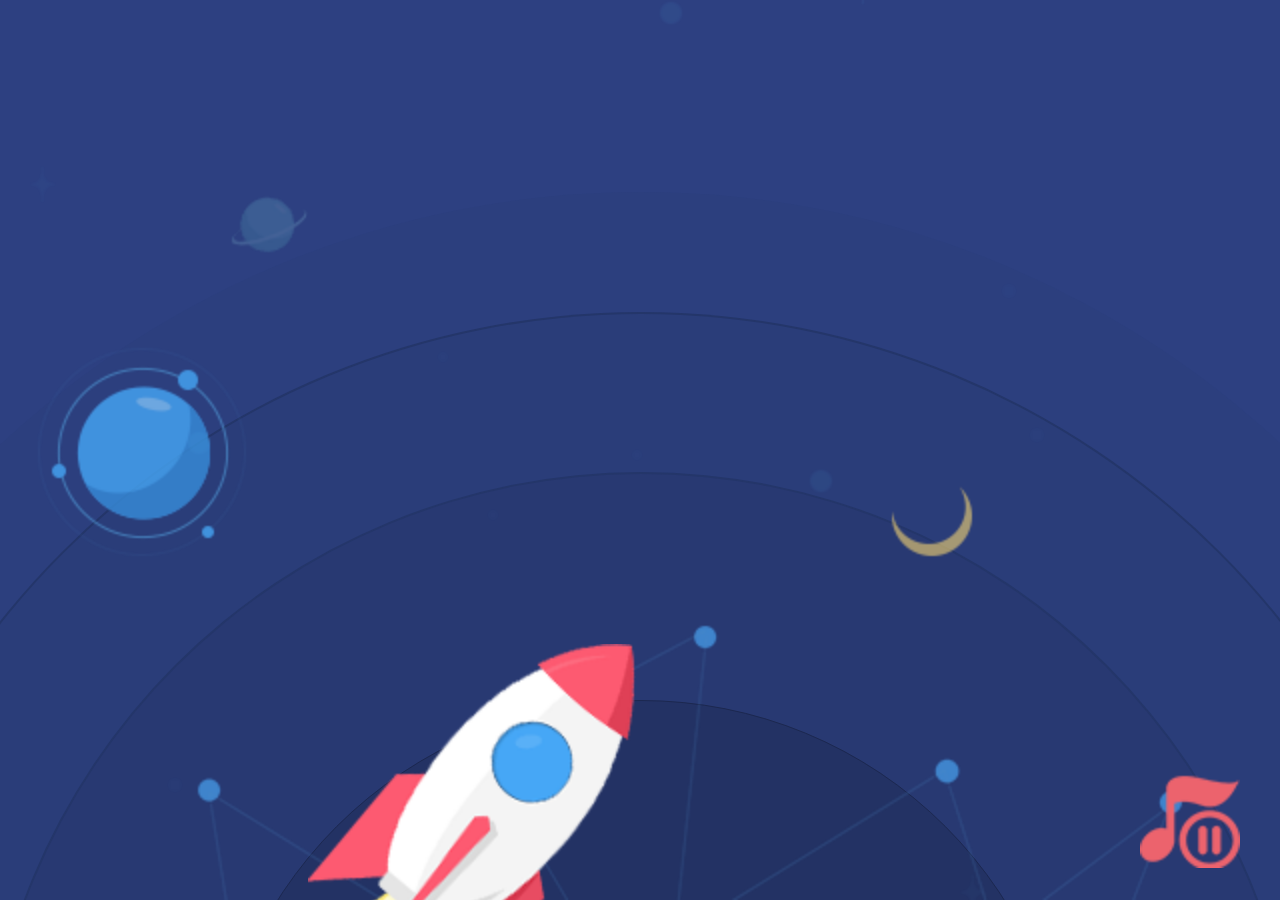
<file: index.html>
<!DOCTYPE html>
<html>
	<head>
		<meta charset="utf-8" />
		<title>手机打怪物</title>
		<link href="css/reset.css" rel="stylesheet" type="text/css" />
		<link href="css/animation.css" rel="stylesheet" type="text/css" />
		<link href="css/conment.css" rel="stylesheet" type="text/css" />
		<link href="css/page3_animation.css" rel="stylesheet" type="text/css"/>
		<link href="css/page1.css" rel="stylesheet" type="text/css" />
		<link href="css/page2.css" rel="stylesheet" type="text/css" />
		<link href="css/page3.css" rel="stylesheet" type="text/css" />
		<link href="css/page4.css" rel="stylesheet" type="text/css" />
		<script>
//		设置端口适配
		var scale = 1/window.devicePixelRatio;
        document.write('<meta name="viewport" content="width=device-width,initial-scale='+scale+',minimum-scale='+scale+',maximum-scale='+scale+',user-scalable=no" />');
        (function(){
            var html = document.getElementsByTagName("html")[0];
            html.style.fontSize = html.clientWidth/16+"px";
        })();
        </script>
	</head>
	<body>
	<script>
//	初始化页面高度
		document.body.style.height = document.documentElement.clientHeight + "px";
	</script>
	<!--第一版画面-->
		<section class="page1 page" id="page1">
			<!--中间圆圈-->
			<div class="page1_cercle">
				
			</div>
			<!--大星星，小星星背景图片-->
			<div class="srars"></div>
			<!--火箭div-->
			<div id="rocket"></div>
			<div id="thankyou"></div>
			
			
			
		</section>
		
	<!--第二版画面-->
		<section class="page2 page" id="page2">

			<div id="bg2_balls"></div>
			<div id="tower"></div>
			<div id="rocket_2"></div>
			<div id="miss_world"></div>
			<div id="thankyou_world" ></div>
			<div id="gunman"></div>
			<div class="bg2_cercle"></div>
			<div id="snow"></div>
			
		</section>
		
		<!--第三屏幕画面-->
		<section class="page3 page" id="page3">
			<div class="bg3_cercle">
				
			</div>
			<div id="na_xie_nian" ></div>
			<div id="mo_shang_hua_kai" ></div>
			<div id="snow_3"></div>
			<div id="girl1" ></div>
			<div id="oldman" ></div>
			<div id="man1" ></div>
			<div id="girl2" ></div>
			<div id="man2" ></div>
			<div id="rocket_3" ></div>
			<div id="rotket_bottom" ></div>
			<div id="bottom_dots"></div>
		</section>
		<!--第四屏画面-->
		<section class="page4 page" id="page4">
			<div class="bg3_cercle bg4_cercle">
				
			</div>
			<div class="rocket_4">
				<div id="intry">进入游戏</div>
			</div>
			<div class="discription">
				点击进入游戏<br />
				enjoy我的作品O(∩_∩)O~
			</div>
		</section>
		<!--进度条-->
		<div class="jindu_box">
				<div id="worl_inner_jindu">加载中...</div>
				<div id="inner_jindu"></div>
			</div>
		<!--底部向上滑提示按键-->
		<div class="arrive"></div>
		<!--音乐播放图标-->
		<div id="music" class="play">
			<audio id="musicbox" src="music/S5.mp3" autoplay="true"></audio>
		</div>
		
		<script src="js/tool.js"></script>
		<script src="js/wiperFunctions.js"></script>
		<script src="js/index.js"></script>
	</body>
</html>
</file>
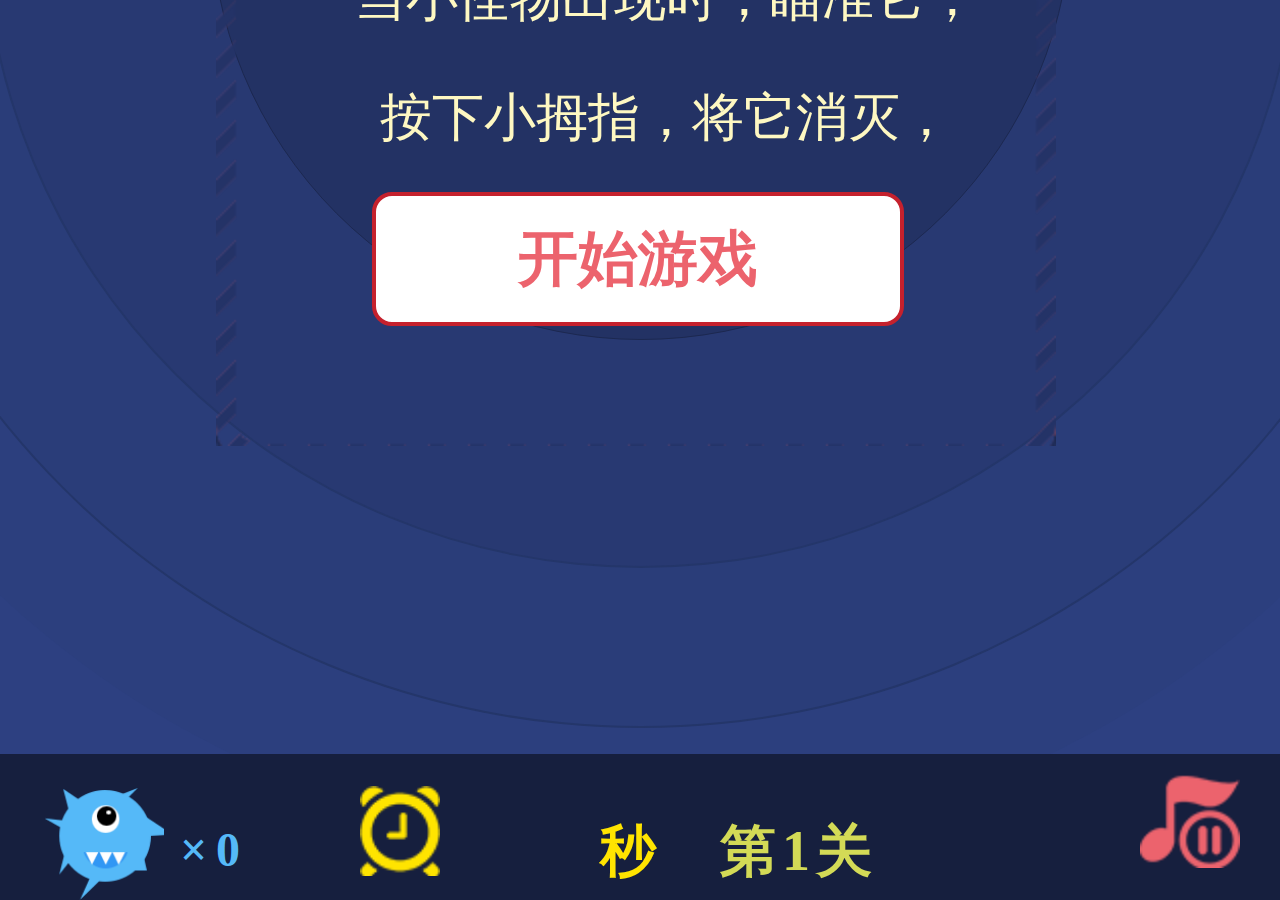
<file: game/index.html>
<!DOCTYPE html>
<html>
	<head>
		<meta charset="UTF-8">
		<title>game</title>
		<link rel="stylesheet" href="css/game.css" type="text/css" />
		<link rel="stylesheet" href="css/reset.css" type="text/css" />
		<script>
//		设置端口适配
		var scale = 1/window.devicePixelRatio;
        document.write('<meta name="viewport" content="width=device-width,initial-scale='+scale+',minimum-scale='+scale+',maximum-scale='+scale+',user-scalable=no" />');
        (function(){
            var html = document.getElementsByTagName("html")[0];
            html.style.fontSize = html.clientWidth/16+"px";
        })();
        </script>
	</head>
	<body>
		<!--游戏开始时候的弹出框-->
		<section id="pop">
			<div class="play_way">
				当小怪物出现时，瞄准它，按下小拇指，将它消灭，
			</div>
			<div id="begin_game_buttom">
				开始游戏
			</div>
		</section>
		
		<section id="pop2">
			<div class="play_way2">
				时间到！<span id="ping_jia">不错嘛！</span>少年~<br/> 
				你闯入了第 <span id="ending_guan_shu">10</span> 关<br />
				总共消灭了  <span id="ending_num_monsters">60</span> 只小怪物
			</div>
			<div class="begin_game_buttom bac_to_begin" id="bac_to_begin">
				回到开始页面
			</div>
			<div class="begin_game_buttom another" id="another">
				再来一局
			</div>
		</section>
		
		<section class="page page3" id="page_game">
			<canvas id="can"></canvas>
			<div class="bg3_cercle"></div>
		</section>
		
		<!--进度条-->
		<div class="jindu_box" id="jindu_box">
				<div id="worl_inner_jindu">加载中...</div>
				<div id="inner_jindu" style="width: 50%;"></div>
		</div>
		
		<footer class="foot">
			<span class="monster_ico"></span>
			<span class="num_monster">×</span>
			<span class="num_monster_2">0</span>
			<span class="rest_time_ico"></span>
			<span class="num_rest_time"></span>
			<span class="num_rest_times">秒</span>
			<span class="num_customs">第1关</span>
			<div id="music" class="play">
				<audio id="musicbox" loop="loop" src="music/S5.mp3" autoplay="true"></audio>
			</div>
		</footer>
		<script src="js_game/jc.js"></script>
		<script src="js_game/tool.js"></script>
		<script src="js_game/game.js"></script>
	</body>
</html>
</file>
<file: css/animation.css>
/*火箭入场*/
@keyframes rocketIn {
  from {
  	
    transform: translateX(-20rem) translateY(20rem);
  }
  to {
    transform: translateX(0rem) translateY(0rem);
    opacity: 1;
  }
}
@-webkit-keyframes rocketIn {
  from {
    -webkit-transform: translateX(-20rem) translateY(20rem);
  }
  to {
    -webkit-transform: translateX(0rem) translateY(0rem);
    opacity: 1;
  }
}
/*火箭出场*/
@keyframes rocketOut {
  from {
    transform: translateX(0rem) translateY(0rem);
    opacity: 1;
  }
  to {
    transform: translateX(10rem) translateY(-10rem);
    opacity: 0;
  }
}
@-webkit-keyframes rocketOut {
  from {
    -webkit-transform: translateX(0rem) translateY(0rem);
    opacity: 1;
  }
  to {
    -webkit-transform: translateX(10rem) translateY(-10rem);
    opacity: 0;
  }
}
/*感恩入场*/
@keyframes thankyouIn {
  from {
    transform: translateY(7.5rem);
    opacity: 0;
  }
  to {
    transform: translateY(0rem);
    opacity: 1;
  }
}
@-webkit-keyframes thankyouIn {
  from {
    -webkit-transform: translateY(7.5rem);
    opacity: 0;
  }
  to {
    -webkit-transform: translateY(0rem);
    opacity: 1;
  }
}
/*感恩出场*/
@keyframes thankyouOut {
  from {
    transform: translateY(0);
    opacity: 1;
  }
  to {
    transform: translateY(7.5rem);
    opacity: 0;
  }
}
@-webkit-keyframes thankyouOut {
  from {
    -webkit-transform: translateY(0);
    opacity: 1;
  }
  to {
    -webkit-transform: translateY(7.5rem);
    opacity: 0;
  }
}
/*底部箭头入场*/
@keyframes arrive {
  0% {
    opacity: 0;
    transform: translateY(2.5rem);
  }
  100% {
    opacity: 1;
    transform: translateY(0rem);
  }
}
@-webkit-keyframes arrive {
  0% {
    -webkit-transform: translateY(2.5rem);
    opacity: 0;
  }
  100% {
    -webkit-transform: translateY(0rem);
    opacity: 1;
  }
}
@keyframes arrive {
  0% {
    opacity: 0;
    transform: translateY(2.5rem);
  }
  100% {
    opacity: 1;
    transform: translateY(0rem);
  }
}
@-webkit-keyframes arrive {
  0% {
    -webkit-transform: translateY(2.5rem);
    opacity: 0;
  }
  100% {
    -webkit-transform: translateY(0rem);
    opacity: 1;
  }
}
/*音乐图标关键帧*/
@keyframes music {
  0% {
    transform: rotate(0deg);
  }
  100% {
    transform: rotate(360deg);
  }
}
@-webkit-keyframes music {
  0% {
    -webkit-transform: rotate(0deg);
  }
  100% {
    -webkit-transform: rotate(360deg);
  }
}
@keyframes page1In {
  0% {
    opacity: 0;
  }
  100% {
    opacity: 1;
  }
}
@-webkit-keyframes page1In {
  0% {
    opacity: 0;
  }
  100% {
    opacity: 1;
  }
}
@keyframes page1Out {
  0% {
    opacity: 1;
  }
  100% {
    opacity: 0;
  }
}
@-webkit-keyframes page1Out {
  0% {
    opacity: 1;
  }
  100% {
    opacity: 0;
  }
}
@-webkit-keyframes gunmanIn {
  0% {
    opacity: 0 ;
    -webkit-transform: scale(0);
  }
  100% {
    opacity: 1 ;
    -webkit-transform: scale(1);
  }
}
@keyframes gunmanIn {
  0% {
    opacity: 0 ;
    transform: scale(0);
  }
  100% {
    opacity: 1 ;
    transform: scale(1);
  }
}
@-webkit-keyframes gunmanOut {
  0% {
    -webkit-transform: scale(1);
  }
  100% {
    opacity: 0 ;
    -webkit-transform: scale(2);
  }
}
@keyframes gunmanOut {
  0% {
    transform: scale(1);
  }
  100% {
    opacity: 0 ;
    transform: scale(2);
  }
}
@-webkit-keyframes thankyou_worldIn {
  0% {
    -webkit-transform: scale(0);
    opacity: 0 ;
  }
  100% {
    opacity: 1 ;
    -webkit-transform: scale(1);
  }
}
@keyframes thankyou_worldIn {
  0% {
    transform: scale(0);
    opacity: 0 ;
  }
  100% {
    opacity: 1 ;
    transform: scale(1);
  }
}
@keyframes thankyou_worldOut {
  100% {
    opacity: 0;
    transform: translateY(0.9rem);
  }
}
@-webkit-keyframes thankyou_worldOut {
  100% {
    opacity: 0;
    -webkit-transform: translateY(0.9rem);
  }
}
@keyframes towerIn {
  0% {
    transform: translateY(25rem);
  }
  100% {
    transform: translateY(0);
    opacity: 1;
  }
}
@-webkit-keyframes towerIn {
  0% {
    -webkit-transform: translateY(25rem);
  }
  100% {
    -webkit-transform: translateY(0);
    opacity: 1;
  }
}
@keyframes rocket_2In {
  0% {
    opacity: 0;
    transform: translateY(25rem);
  }
  100% {
    opacity: 1;
    transform: translateY(0);
  }
}
@-webkit-keyframes rocket_2In {
  0% {
    opacity: 0;
    -webkit-transform: translateY(25rem);
  }
  100% {
    opacity: 1;
    -webkit-transform: translateY(0);
  }
}
@keyframes miss_worldIn {
  0% {
    opacity: 0;
  }
  100% {
    opacity: 1;
  }
}
@-webkit-keyframes miss_worldIn {
  0% {
    opacity: 0;
  }
  100% {
    opacity: 1;
  }
}
@keyframes miss_worldOut {
  0% {
    opacity: 1;
  }
  100% {
    opacity: 0;
  }
}
@-webkit-keyframes miss_worldOut {
  0% {
    opacity: 1;
  }
  100% {
    opacity: 0;
  }
}
@-webkit-keyframes page2In {
  100% {
    opacity: 1;
  }
}
@keyframes page2In {
  100% {
    opacity: 1;
  }
}
@keyframes page2Out {
  0% {
    opacity: 1;
  }
  100% {
    opacity: 0;
  }
}
@-webkit-keyframes page2Out {
  0% {
    opacity: 1;
  }
  100% {
    opacity: 0;
  }
}
@keyframes snowIn {
  0% {
    opacity: 0;
    transform: translateY(12.5rem);
  }
  100% {
    opacity: 1;
    transform: translateY(0rem);
  }
}
@-webkit-keyframes snowIn {
  0% {
    opacity: 0;
    -webkit-transform: translateY(12.5rem);
  }
  100% {
    opacity: 1;
    -webkit-transform: translateY(0rem);
  }
}
@-webkit-keyframes snowOut {
  0% {
    -webkit-transform: translateY(0rem);
    opacity: 1;
  }
  100% {
    opacity: 1;
    -webkit-transform: translateY(12.5rem);
  }
}
@keyframes snowOut {
  0% {
    transform: translateY(0rem);
    opacity: 1;
  }
  100% {
    opacity: 1;
    transform: translateY(12.5rem);
  }
}
@keyframes bg2_ballsIn {
  0% {
    opacity: 0;
  }
  100% {
    opacity: 1;
  }
}
@keyframes bg2_ballsOut {
  0% {
    opacity: 1;
  }
  100% {
    opacity: 0;
  }
}
</file>
<file: css/conment.css>
body {
  overflow: hidden;
}
.page {
  width: 100%;
  height: 100%;
  position: absolute;
}
.arrive {
  opacity: 0;
  position: absolute;
  width: 2.25rem;
  height: 1.625rem;
  background: url(../img/up_ico.png) no-repeat;
  background-size: 2.25rem 1.625rem;
  left: 6.875rem;
  bottom: 1rem;
  animation: arrive 1.5s infinite;
  -webkit-animation: arrive 1.5s infinite;
  animation-delay: 2s;
  -webkit-animation-delay: 2s;
  z-index: 9999;
}
#music,
#music2 {
  position: absolute;
  width: 1.25rem;
  height: 1.175rem;
  background-size: cover ;
  bottom: 0.4rem;
  right: 0.5rem;
  z-index: 9999;
}
.play {
  background: url(../img/musicplay.png) no-repeat;
  animation: music 5s linear infinite;
  -webkit-animation: music 5s linear infinite;
}
.stop {
  background: url(../img/musicstop.png) no-repeat;
  animation: none;
}
.jindu_box {
  position: absolute;
  width: 11.5rem;
  height: 0.65rem;
  background-color: #243367 ;
  border: 0.075rem solid #4091dc;
  bottom: 3rem;
  left: 2.25rem;
  border-radius: 0.325rem;
  overflow: hidden;
  z-index: 99;
}
.jindu_box #inner_jindu {
  width: 0;
  height: 100%;
  background-color: #4091dc;
}
#worl_inner_jindu {
  height: 0.75rem;
  font-size: 0.5rem;
  z-index: 999;
  position: absolute;
  width: 100%;
  color: white;
  letter-spacing: 0.25rem;
  text-align: center;
  font-weight: bold;
}
</file>
<file: css/page3_animation.css>
@keyframes page3In {
  from {
    opacity: 0;
    display: block;
  }
  to {
    opacity: 1;
  }
}
@-webkit-keyframes page3In {
  from {
    opacity: 0;
    display: block;
  }
  to {
    opacity: 1;
  }
}
@keyframes page3Out {
  from {
    opacity: 1;
  }
  to {
    opacity: 0;
  }
}
@-webkit-keyframes page3Out {
  from {
    opacity: 1;
  }
  to {
    opacity: 0;
  }
}
@keyframes girl1In {
  from {
    opacity: 0;
    transform: rotate(-15deg);
  }
  to {
    opacity: 1;
    transform: rotate(0deg);
  }
}
@-webkit-keyframes girl1In {
  from {
    opacity: 0;
    transform: rotate(-15deg);
  }
  to {
    opacity: 1;
    transform: rotate(0deg);
  }
}
@keyframes oldmanIn {
  from {
    opacity: 0;
    transform: rotate(-10deg);
  }
  to {
    opacity: 1;
    transform: rotate(0deg);
  }
}
@-webkit-keyframes oldmanIn {
  from {
    opacity: 0;
    transform: rotate(-10deg);
  }
  to {
    opacity: 1;
    transform: rotate(0deg);
  }
}
@keyframes man1In {
  from {
    opacity: 0;
    transform: rotate(-10deg);
  }
  to {
    opacity: 1;
    transform: rotate(0deg);
  }
}
@-webkit-keyframes man1In {
  from {
    opacity: 0;
    transform: rotate(-10deg);
  }
  to {
    opacity: 1;
    transform: rotate(0deg);
  }
}
@keyframes girl2In {
  from {
    opacity: 0;
    transform: rotate(-10deg);
  }
  to {
    opacity: 1;
    transform: rotate(0deg);
  }
}
@-webkit-keyframes girl2In {
  from {
    opacity: 0;
    transform: rotate(-10deg);
  }
  to {
    opacity: 1;
    transform: rotate(0deg);
  }
}
@keyframes man2In {
  from {
    opacity: 0;
    transform: rotate(-15deg);
  }
  to {
    opacity: 1;
    transform: rotate(0deg);
  }
}
@-webkit-keyframes man2In {
  from {
    opacity: 0;
    transform: rotate(-15deg);
  }
  to {
    opacity: 1;
    transform: rotate(0deg);
  }
}
@keyframes rocket_3In {
  from {
    opacity: 0;
  }
  to {
    opacity: 1;
  }
}
@-webkit-keyframes rocket_3In {
  from {
    opacity: 0;
  }
  to {
    opacity: 1;
  }
}
@keyframes rocket_3Out {
  from {
    opacity: 1;
  }
  to {
    opacity: 0;
    transform: translateY(-12.5rem);
  }
}
@-webkit-keyframes rocket_3Out {
  from {
    opacity: 1;
  }
  to {
    opacity: 0;
    transform: translateY(-12.5rem);
  }
}
@keyframes rotket_bottomIn {
  from {
    opacity: 0;
  }
  to {
    opacity: 1;
  }
}
@-webkit-keyframes rotket_bottomIn {
  from {
    opacity: 0;
  }
  to {
    opacity: 1;
  }
}
@keyframes rotket_bottomOut {
  from {
    opacity: 1;
  }
  to {
    opacity: 0;
  }
}
@-webkit-keyframes rotket_bottomOut {
  from {
    opacity: 1;
  }
  to {
    opacity: 0;
  }
}
@keyframes mo_shang_hua_kaiIn {
  from {
    opacity: 0;
  }
  to {
    opacity: 1;
  }
}
@-webkit-keyframes mo_shang_hua_kaiIn {
  from {
    opacity: 0;
  }
  to {
    opacity: 1;
  }
}
@keyframes mo_shang_hua_kaiOut {
  from {
    opacity: 1;
  }
  to {
    opacity: 0;
  }
}
@-webkit-keyframes mo_shang_hua_kaiOut {
  from {
    opacity: 1;
  }
  to {
    opacity: 0;
  }
}
@keyframes na_xie_nianIn {
  from {
    opacity: 0;
  }
  to {
    opacity: 1;
  }
}
@-webkit-keyframes na_xie_nianIn {
  from {
    opacity: 0;
  }
  to {
    opacity: 1;
  }
}
@keyframes na_xie_nianOut {
  from {
    opacity: 1;
  }
  to {
    opacity: 0;
  }
}
@-webkit-keyframes na_xie_nianOut {
  from {
    opacity: 1;
  }
  to {
    opacity: 0;
  }
}
@keyframes allOut {
  from {
    opacity: 0;
  }
  to {
    opacity: 1;
  }
}
@-webkit-keyframes allOut {
  from {
    opacity: 0;
  }
  to {
    opacity: 1;
  }
}
@keyframes snow_3In {
  from {
    opacity: 0;
  }
  to {
    opacity: 1;
  }
}
@-webkit-keyframes snow_3In {
  from {
    opacity: 0;
  }
  to {
    opacity: 1;
  }
}
@keyframes snow_3Out {
  from {
    opacity: 1;
  }
  to {
    opacity: 0;
  }
}
@-webkit-keyframes snow_3Out {
  from {
    opacity: 1;
  }
  to {
    opacity: 0;
  }
}
</file>
<file: css/page1.css>
.page1 {
  width: 100%;
  height: 100%;
  background-color: #2d4081 ;
  z-index: 13;
  overflow: hidden;
}
.page1_cercle {
  width: 10.75rem;
  height: 10.75rem;
  position: absolute;
  background-color: #233264;
  left: 2.625rem;
  top: 8.75rem;
  border-radius: 5.4rem;
  border: 1px solid #1c2850;
  box-shadow: 0 0 0 2.825rem #283972, 0 0 0 2.85rem #24366a, 0 0 0 4.825rem #2a3d79, 0 0 0 4.85rem #24366a, 0 0 0 6.35rem #2c3f7e;
}
.srars {
  width: 100%;
  height: 100%;
  position: absolute;
  background: url(../img/stars.png) no-repeat;
  background-size: cover;
}
#rocket {
  opacity: 1;
  width: 4.1rem;
  height: 4.825rem;
  background: url(../img/rocket.png) no-repeat;
  background-size: cover;
  position: absolute;
  left: 3.85rem;
  top: 8.05rem;
}
#thankyou {
  position: absolute;
  width: 9.95rem;
  height: 7.375rem;
  background: url(../img/thankyou.png) no-repeat;
  background-size: cover ;
  top: 9.85rem;
  left: 3.55rem;
  opacity: 0;
}
.rocketIn {
  animation: rocketIn 1s;
  animation-fill-mode: forwards;
  -webkit-animation: rocketIn 1s;
  -webkit-animation-fill-mode: forwards;
}
.rocketOut {
  animation: rocketOut 1s;
  animation-fill-mode: forwards;
  -webkit-animation: rocketOut 1s;
  -webkit-animation-fill-mode: forwards;
}
.thankyouIn {
  animation: thankyouIn 1s;
  animation-fill-mode: forwards;
  -webkit-animation: thankyouIn 1s;
  -webkit-animation-fill-mode: forwards;
  animation-delay: 1s ;
  -webkit-animation-delay: 1s;
}
.thankyouOut {
  animation: thankyouOut 1s;
  animation-fill-mode: forwards;
  -webkit-animation: thankyouOut 1s;
  -webkit-animation-fill-mode: forwards;
  animation-delay: 1s ;
  -webkit-animation-delay: 1s;
}
.page1In {
  animation: page1In 1s;
  animation-fill-mode: forwards;
  -webkit-animation: page1In 1s;
  -webkit-animation-fill-mode: forwards;
}
.page1Out {
  animation: page1Out 1s;
  animation-fill-mode: forwards;
  -webkit-animation: page1Out 1s;
  -webkit-animation-fill-mode: forwards;
  animation-delay: 1.5s;
  -webkit-animation-delay: 1.5s;
}
</file>
<file: css/page2.css>
.page2 {
  background-color: #5f4ac3 ;
  z-index: 12;
  overflow: hidden;
}
.bg2_cercle {
  position: absolute;
  width: 10.7rem;
  height: 10.7rem;
  background-color: #4a3a98 ;
  border-radius: 5.35rem;
  left: 2.3rem;
  top: 18.25rem;
  border: 1px solid #44358b;
  box-shadow: 0 0 0 2.9rem #5442ad, 0 0 0 2.925rem #44358b, 0 0 0 4.925rem #5946b8, 0 0 0 4.95rem #44358b, 0 0 0 6.95rem #5d49bf, 0 0 0 6.975rem #5946b7;
}
#snow {
  position: absolute;
  width: 16rem;
  height: 5.4rem;
  background: url(../img/snow.png) no-repeat;
  background-size: cover;
  bottom: 0;
  z-index: 2;
  transform: translateY(25rem);
}
.page2 > #gunman {
  position: absolute;
  width: 9.125rem;
  height: 11.15rem;
  left: 3.3rem;
  bottom: 3.875rem;
  background: url(../img/gun_man.png) no-repeat;
  background-size: cover ;
  z-index: 9;
  -webkit-transform: scale(0);
  opacity: 0 ;
  transform: scale(0);
}
.page2 > #thankyou_world {
  position: absolute;
  width: 5.5rem;
  height: 3.875rem;
  background: url(../img/thankyou_world.png) no-repeat;
  background-size: cover ;
  z-index: 9;
  left: 1.125rem;
  bottom: 13.7rem;
  transform-origin: center bottom;
  transform: scale(0);
  opacity: 0 ;
}
#bg2_balls {
  position: absolute;
  width: 100%;
  height: 80%;
  background: url(../img/bg2_balls.png) no-repeat;
  background-size: cover ;
  left: 0;
  top: 0;
  opacity: 0;
}
#miss_world {
  position: absolute;
  width: 11.5rem;
  height: 3.425rem;
  background: url(../img/miss_world.png) no-repeat;
  background-size: cover ;
  left: 3.1rem;
  top: 1.25rem;
  z-index: 9;
  opacity: 0;
}
#tower {
  position: absolute;
  width: 1.7rem;
  height: 2.8rem;
  left: 3.5rem;
  bottom: 4.65rem;
  background: url(../img/tower.png) no-repeat;
  background-size: cover ;
  z-index: 1;
  transform: translateY(25rem);
  -webkit-transform: translateY(25rem);
  opacity: 0;
}
#rocket_2 {
  position: absolute;
  width: 2.575rem;
  height: 5.4rem;
  left: 10.5rem;
  bottom: 4rem;
  background: url(../img/rocket_page2.png) no-repeat;
  background-size: cover ;
  z-index: 1;
  transform: translateY(25rem);
  -webkit-transform: translateY(25rem);
  opacity: 0;
}
.gunmanIn {
  animation: gunmanIn 1s linear;
  animation-fill-mode: forwards;
  animation-delay: 3s ;
  -webkit-animation: gunmanIn 1s ;
  -webkit-animation-fill-mode: forwards;
  -webkit-animation-delay: 3s ;
}
.gunmanOut {
  animation: gunmanOut 1s linear;
  animation-fill-mode: forwards;
  -webkit-animation: gunmanOut 1s ;
  -webkit-animation-fill-mode: forwards;
}
.thankyou_worldIn {
  animation: thankyou_worldIn 0.8s;
  animation-fill-mode: forwards;
  -webkit-animation: thankyou_worldIn 0.8s;
  -webkit-animation-fill-mode: forwards;
  animation-delay: 4s ;
  -webkit-animation-delay: 4s ;
}
.thankyou_worldOut {
  animation: thankyou_worldOut 1s;
  animation-fill-mode: forwards;
  -webkit-animation: thankyou_worldOut 1s;
  -webkit-animation-fill-mode: forwards;
}
.towerIn {
  animation: towerIn 0.5s ;
  animation-fill-mode: forwards;
  -webkit-animation: towerIn 0.5s ;
  -webkit-animation-fill-mode: forwards;
  animation-delay: 3s;
  -webkit-animation-delay: 3s;
}
.rocket_2In {
  animation: rocket_2In 0.5s ;
  animation-fill-mode: forwards;
  -webkit-animation: rocket_2In 0.5s ;
  -webkit-animation-fill-mode: forwards;
  animation-delay: 2.7s ;
  -webkit-animation-delay: 2.7s ;
}
.miss_worldIn {
  animation: miss_worldIn 2s ;
  animation-fill-mode: forwards;
  -webkit-animation: miss_worldIn 2s ;
  -webkit-animation-fill-mode: forwards;
  animation-delay: 5s ;
  -webkit-animation-delay: 5s ;
}
.miss_worldOut {
  animation: miss_worldOut 1s ;
  animation-fill-mode: forwards;
  -webkit-animation: miss_worldOut 1s ;
  -webkit-animation-fill-mode: forwards;
  animation-delay: 1s ;
  -webkit-animation-delay: 1s ;
}
.page2In {
  animation: page2In 2s linear;
  animation-fill-mode: forwards;
  animation-delay: 2s ;
  -webkit-animation: page2In 2s linear;
  -webkit-animation-fill-mode: forwards;
  -webkit-animation-delay: 2s ;
}
.page2Out {
  animation: page2Out 2s linear;
  animation-fill-mode: forwards;
  -webkit-animation: page2Out 2s linear;
  -webkit-animation-fill-mode: forwards;
}
.snowIn {
  animation: snowIn 1s ;
  animation-fill-mode: forwards;
  animation-delay: 2s;
  -webkit-animation: snowIn 1s ;
  -webkit-animation-fill-mode: forwards;
  -webkit-animation-delay: 2s;
}
.snowOut {
  animation: snowOut 1s ;
  animation-fill-mode: forwards;
  -webkit-animation: snowOut 1s ;
  -webkit-animation-fill-mode: forwards;
}
.bg2_ballsIn {
  animation: bg2_ballsIn 1s ;
  animation-fill-mode: forwards;
  -webkit-animation: bg2_ballsIn 1s ;
  -webkit-animation-fill-mode: forwards;
}
.bg2_ballsOut {
  animation: bg2_ballsOut 1s ;
  animation-fill-mode: forwards;
  animation-delay: 1s;
  -webkit-animation: bg2_ballsOut 1s ;
  -webkit-animation-fill-mode: forwards;
}
</file>
<file: css/page3.css>
.page3 {
  background-color: #2d4081 ;
  z-index: 10;
  opacity: 0;
  overflow: hidden;
}
.bg3_cercle {
  width: 10.75rem;
  height: 10.75rem;
  position: absolute;
  background-color: #233264;
  left: 2.625rem;
  bottom: 0rem;
  border-radius: 5.4rem;
  border: 1px solid #1c2850;
  box-shadow: 0 0 0 2.825rem #283972, 0 0 0 2.85rem #24366a, 0 0 0 4.825rem #2a3d79, 0 0 0 4.85rem #24366a, 0 0 0 6.35rem #2c3f7e;
}
#na_xie_nian {
  width: 8.3rem;
  height: 2.6rem;
  position: absolute;
  left: 3.5rem;
  top: 2.625rem;
  background: url(../img/thatyears.png);
  background-size: cover ;
  opacity: 0;
}
#mo_shang_hua_kai {
  width: 4.1rem;
  height: 2.9rem;
  background: url(../img/mo_shang_hua_kai.png) no-repeat;
  background-size: cover;
  left: 1.15rem;
  bottom: 8.8rem;
  position: absolute;
  opacity: 0;
}
#snow_3 {
  position: absolute;
  width: 16rem;
  height: 5.4rem;
  background: url(../img/snow.png) no-repeat;
  background-size: cover;
  bottom: 0;
  z-index: 2;
  left: 0;
  bottom: -0.5rem;
  opacity: 0;
}
#girl1 {
  width: 2.35rem;
  height: 4.2rem;
  background: url(../img/girl1.png);
  background-size: cover ;
  position: absolute;
  left: 1.25rem;
  bottom: 3.55rem;
  z-index: 9;
  opacity: 0;
}
#oldman {
  width: 1.825rem;
  height: 4.275rem;
  background: url(../img/old_man1.png);
  background-size: cover ;
  position: absolute;
  left: 4.35rem;
  bottom: 4.15rem;
  z-index: 9;
  opacity: 0;
}
#man1 {
  width: 1.75rem;
  height: 4.45rem;
  position: absolute;
  background: url(../img/man1.png);
  background-size: cover;
  left: 7.1rem;
  bottom: 4.375rem;
  z-index: 9;
  opacity: 0;
}
#girl2 {
  width: 2rem;
  height: 3.95rem;
  position: absolute;
  background: url(../img/girl2.png);
  background-size: cover ;
  left: 9.875rem;
  bottom: 4.175rem;
  z-index: 9;
  opacity: 0;
}
#man2 {
  width: 2.25rem;
  height: 4rem;
  position: absolute;
  background: url(../img/man2.png);
  background-size: cover ;
  left: 12.45rem;
  bottom: 3.55rem;
  z-index: 9;
  opacity: 0;
}
#rocket_3 {
  width: 2.95rem;
  height: 6.85rem;
  position: absolute;
  background: url(../img/rocket_3_fly.png) no-repeat;
  background-size: cover ;
  left: 6.5rem;
  bottom: 10rem;
  z-index: 2;
  opacity: 0;
}
#rotket_bottom {
  width: 8.65rem;
  height: 7.9rem;
  background: url(../img/rocket_bottom.png) no-repeat;
  background-size: cover ;
  position: absolute;
  left: 4rem;
  bottom: 3.5rem;
  z-index: 1;
  opacity: 0;
}
#bottom_dots {
  width: 14.9rem;
  height: 11.075rem;
  background: url(../img/bottom_dots.png) no-repeat;
  background-size: cover;
  position: absolute;
  left: 0.35rem;
  bottom: 0;
  z-index: 0;
}
.girl1In {
  animation: girl1In 0.4s linear;
  animation-fill-mode: forwards;
  transform-origin: 50% bottom;
  animation-delay: 1.5s ;
  -webkit-animation: girl1In 0.4s linear;
  -webkit-animation-fill-mode: forwards;
  -webkit-transform-origin: 50% bottom;
  -webkit-animation-delay: 1.5s ;
}
.oldmanIn {
  -webkit-animation: oldmanIn 0.4s linear;
  -webkit-animation-fill-mode: forwards;
  -webkit-animation-delay: 1.9s;
  -webkit-transform-origin: 50% 4.75rem;
  animation: oldmanIn 0.4s linear;
  animation-fill-mode: forwards;
  animation-delay: 1.9s;
  transform-origin: 50% 4.75rem;
}
.man1In {
  -webkit-animation: man1In 0.4s linear;
  -webkit-animation-fill-mode: forwards;
  -webkit-animation-delay: 2.3s;
  -webkit-transform-origin: 50% 4.75rem;
  animation: man1In 0.4s linear;
  animation-fill-mode: forwards;
  animation-delay: 2.3s;
  transform-origin: 50% 4.75rem;
}
.girl2In {
  animation: girl2In 0.4s linear;
  animation-fill-mode: forwards;
  animation-delay: 2.7s;
  transform-origin: 50% bottom;
  -webkit-animation: girl2In 0.4s linear;
  -webkit-animation-fill-mode: forwards;
  -webkit-animation-delay: 2.7s;
  -webkit-transform-origin: 50% bottom;
}
.man2In {
  animation: man2In 0.4s linear;
  animation-fill-mode: forwards ;
  animation-delay: 3.1s;
  transform-origin: 0% bottom;
  -webkit-animation: man2In 0.4s linear;
  -webkit-animation-fill-mode: forwards ;
  -webkit-animation-delay: 3.1s;
  -webkit-transform-origin: 0% bottom;
}
.rocket_3In {
  animation: rocket_3In 1.4s;
  animation-fill-mode: forwards ;
  animation-delay: 3s;
  -webkit-animation: rocket_3In 1.4s;
  -webkit-animation-fill-mode: forwards ;
  -webkit-animation-delay: 3s;
}
.rocket_3Out {
  animation: rocket_3Out 1.4s;
  animation-fill-mode: forwards ;
  -webkit-animation: rocket_3Out 1.4s;
  -webkit-animation-fill-mode: forwards ;
}
.rotket_bottomIn {
  animation: rotket_bottomIn 1.4s;
  animation-fill-mode: forwards ;
  animation-delay: 3s;
  -webkit-animation: rotket_bottomIn 1.4s;
  -webkit-animation-fill-mode: forwards ;
  -webkit-animation-delay: 3s;
}
.rotket_bottomOut {
  -webkit-animation: rotket_bottomOut 1.4s;
  -webkit-animation-fill-mode: forwards ;
  animation: rotket_bottomOut 1.4s;
  animation-fill-mode: forwards ;
}
.mo_shang_hua_kaiIn {
  animation: rotket_bottomIn 1.4s;
  animation-fill-mode: forwards ;
  animation-delay: 4s;
  transform-origin: 50% bottom;
  -webkit-animation: rotket_bottomIn 1.4s;
  -webkit-animation-fill-mode: forwards ;
  -webkit-animation-delay: 4s;
  -webkit-transform-origin: 50% bottom;
}
.mo_shang_hua_kaiOut {
  animation: rotket_bottomOut 1.4s;
  animation-fill-mode: forwards ;
  -webkit-animation: rotket_bottomOut 1.4s;
  -webkit-animation-fill-mode: forwards ;
}
.na_xie_nianIn {
  -webkit-animation: na_xie_nianIn 1.4s linear;
  -webkit-animation-fill-mode: forwards ;
  -webkit-animation-delay: 3.9s;
  animation: na_xie_nianIn 1.4s linear;
  animation-fill-mode: forwards ;
  animation-delay: 3.9s;
}
.girl1Out,
.oldmanOut,
.man1Out,
.girl2Out,
.man2Out,
.rotket_bottomOut {
  -webkit-animation: allOut 10ms linear;
  -webkit-animation-fill-mode: forwards;
  animation: allOut 10ms linear;
  animation-fill-mode: forwards;
}
.page3In {
  animation: page3In 1s;
  animation-fill-mode: forwards;
  animation-delay: 1.5;
  -webkit-animation: page3In 1s;
  -webkit-animation-fill-mode: forwards;
}
.page3Out {
  -webkit-animation: page3Out 2s linear;
  -webkit-animation-fill-mode: forwards;
  animation: page3Out 2s linear;
  animation-fill-mode: forwards;
  z-index: 999;
}
.snow_3In {
  -webkit-animation: snow_3In 1s linear;
  -webkit-animation-fill-mode: forwards;
  animation: snow_3In 1s linear;
  animation-fill-mode: forwards;
}
.snow_3Out {
  -webkit-animation: snow_3Out 1s linear;
  -webkit-animation-fill-mode: forwards;
  animation: snow_3Out 1s linear;
  animation-fill-mode: forwards;
}
</file>
<file: css/page4.css>
.page4 {
  position: absolute;
  background-color: #243367 ;
  z-index: 9;
  opacity: 0;
  overflow: hidden;
}
.bg4_cercle {
  top: 9rem;
  box-shadow: 0 0 0 2.25rem #202d5b, 0 0 0 4rem #223061, 0 0 0 5.25rem #233265;
}
.rocket_4 {
  position: absolute;
  width: 9.25rem;
  height: 11.4rem;
  left: 3.5rem;
  top: 7.5rem;
  z-index: 9;
  background: url(../img/rocket_4.png) no-repeat;
  background-size: cover ;
}
#intry {
  box-sizing: border-box;
  width: 5.85rem;
  height: 1.625rem;
  border: 0.05rem solid #353b50;
  position: absolute;
  left: 1.675rem;
  bottom: 1.5rem;
  background-color: #fd5a71 ;
  font-size: 0.75rem;
  font-weight: bold ;
  font-family: "微软雅黑";
  line-height: 1.5rem;
  text-align: center;
  border-radius: 0.2rem;
  color: white;
}
.page4In {
  animation: page4In 2s;
  animation-fill-mode: forwards;
  animation-delay: 0.4s;
  z-index: 9998;
  -webkit-animation: page4In 2s;
  -webkit-animation-fill-mode: forwards;
  -webkit-animation-delay: 0.4s;
}
.page4Out {
  z-index: 9;
}
@keyframes page4In {
  from {
    opacity: 0;
  }
  to {
    opacity: 1;
  }
}
@-webkit-keyframes page4In {
  from {
    opacity: 0;
  }
  to {
    opacity: 1;
  }
}
.beginGame {
  animation: beginGame 0.5s;
  -webkit-animation: beginGame 0.5s;
}
.removeBeginGame {
  animation: removeBeginGame 0.5s;
  -webkit-animation: removeBeginGame 0.5s;
}
@keyframes beginGame {
  from {
    transform: scale(1);
  }
  to {
    transform: scale(2);
    opacity: 0;
  }
}
@-webkit-keyframes beginGame {
  from {
    transform: scale(1);
  }
  to {
    transform: scale(2);
    opacity: 0;
  }
}
@keyframes removeBeginGame {
  from {
    opacity: 1;
  }
  to {
    opacity: 1;
  }
}
@-webkit-keyframes removeBeginGame {
  from {
    opacity: 1;
  }
  to {
    opacity: 1;
  }
}
.discription {
  position: absolute;
  width: 10.75rem;
  height: 3.75rem;
  top: 2.5rem;
  left: 2.75rem;
  text-align: center;
  font-size: 1rem;
  color: #ffe44c;
  font-weight: bold;
  word-spacing: 0.05rem;
}
</file>
<file: game/css/game.css>
body {
  background-color: #2c3f7e;
  overflow: hidden;
}
.page3 {
  background-color: #2d4081 ;
  z-index: 1;
  overflow: hidden;
}
.page {
  width: 100%;
  height: 100%;
  position: absolute;
}
.bg3_cercle {
  width: 10.75rem;
  height: 10.75rem;
  position: absolute;
  background-color: #233264;
  left: 2.625rem;
  bottom: 7rem;
  border-radius: 5.4rem;
  border: 1px solid #1c2850;
  box-shadow: 0 0 0 2.825rem #283972, 0 0 0 2.85rem #24366a, 0 0 0 4.825rem #2a3d79, 0 0 0 4.85rem #24366a, 0 0 0 6.35rem #2c3f7e;
}
#music,
#music2 {
  position: absolute;
  width: 1.25rem;
  height: 1.175rem;
  background-size: cover ;
  bottom: 0.4rem;
  right: 0.5rem;
  z-index: 9999;
}
.play {
  background: url(../img/musicplay.png) no-repeat;
  animation: music 5s linear infinite;
  -webkit-animation: music 5s linear infinite;
}
.stop {
  background: url(../img/musicstop.png) no-repeat;
  animation: none;
  -webkit-animation: none;
}
@keyframes music {
  0% {
    transform: rotate(0deg);
  }
  100% {
    transform: rotate(360deg);
  }
}
@-webkit-keyframes music {
  0% {
    transform: rotate(0deg);
  }
  100% {
    transform: rotate(360deg);
  }
}
.foot {
  width: 100%;
  height: 1.825rem;
  background-color: #161f3e;
  position: absolute;
  bottom: 0;
  left: 0;
  z-index: 9;
}
.monster_ico {
  width: 1.5rem;
  height: 1.4rem;
  background: url(../img_game/manster4.png) no-repeat;
  background-size: cover ;
  position: absolute;
  left: 0.55rem;
  top: 0.425rem;
}
.num_monster {
  width: 2.5rem;
  height: 0.6rem;
  color: #55b9f8;
  font-size: 0.6rem;
  font-weight: bold;
  font-family: "微软雅黑";
  left: 2.25rem;
  position: absolute;
  top: 0.85rem;
}
.num_monster_2 {
  width: 2.5rem;
  height: 0.6rem;
  color: #55b9f8;
  font-size: 0.6rem;
  font-weight: bold;
  font-family: "微软雅黑";
  left: 2.7rem;
  position: absolute;
  top: 0.85rem;
}
.rest_time_ico {
  width: 1rem;
  height: 1.125rem;
  background: url(../img_game/time_ico.png) no-repeat;
  background-size: cover ;
  position: absolute;
  top: 0.4rem;
  left: 4.5rem;
}
.num_rest_time,
.num_rest_times,
.num_customs {
  width: 0.9rem;
  height: 1rem;
  background-size: cover ;
  position: absolute;
  left: 6.25rem;
  top: 0.75rem;
  color: #ffe400;
  font-size: 0.7rem;
  font-weight: bold;
  font-family: "微软雅黑";
}
.num_rest_times {
  left: 7.5rem;
}
.num_customs {
  width: 2.5rem;
  left: 9rem;
  color: #d3da56;
  letter-spacing: 0.075rem;
}
#can {
  z-index: 98;
  position: absolute;
}
.shake {
  animation: no_touch 0.1s linear;
  -webkit-animation: no_touch 0.1s linear;
}
@keyframes no_touch {
  0% {
    transform: translateX(-40px);
  }
  10% {
    transform: translateY(-40px);
  }
  20% {
    transform: translateY(30px);
  }
  30% {
    transform: translateX(40px);
  }
  40% {
    transform: translateX(-8px);
  }
  50% {
    transform: translateY(-20px);
  }
  60% {
    transform: translateY(20px);
  }
  70% {
    transform: translateY(30px);
  }
  80% {
    transform: translateX(40px);
  }
  90% {
    transform: translateX(-20px);
  }
  100% {
    transform: translateX(0px);
    transform: translateY(0px);
  }
}
@-webkit-keyframes no_touch {
  0% {
    -webkit-transform: translateX(-40px);
  }
  10% {
    -webkit-transform: translateY(-40px);
  }
  20% {
    -webkit-transform: translateY(30px);
  }
  30% {
    -webkit-transform: translateX(40px);
  }
  40% {
    -webkit-transform: translateX(-8px);
  }
  50% {
    -webkit-transform: translateY(-20px);
  }
  60% {
    -webkit-transform: translateY(20px);
  }
  70% {
    -webkit-transform: translateY(30px);
  }
  80% {
    -webkit-transform: translateX(40px);
  }
  90% {
    -webkit-transform: translateX(-20px);
  }
  100% {
    -webkit-transform: translateX(0px);
    -webkit-transform: translateY(0px);
  }
}
#pop {
  width: 10.5rem;
  height: 11.95rem;
  background-image: url(../img_game/begin_game.png);
  background-size: cover;
  position: absolute;
  z-index: 100;
  left: 2.7rem;
  top: -12rem;
  transition: 1s;
  transform: translateY(0);
  -webkit-transform: translateY(0);
}
#pop2 {
  width: 10.5rem;
  height: 13.5rem;
  background-image: url(../img_game/begin_game.png);
  background-size: cover;
  position: absolute;
  z-index: 100;
  left: 2.7rem;
  top: -13.5rem;
  transition: 1s;
  transform: translateY(0);
  -webkit-transform: translateY(0);
}
#begin_game_buttom,
.begin_game_buttom {
  width: 6.55rem;
  height: 1.575rem;
  border: 0.05rem solid #c5212d;
  position: absolute;
  background-color: white;
  left: 1.95rem;
  bottom: 1.5rem;
  color: #ec636d;
  font-size: 0.75rem;
  line-height: 1.575rem;
  text-align: center;
  border-radius: 0.25rem;
  font-weight: bold;
}
.play_way {
  width: 8.35rem;
  height: 2.85rem;
  font-size: 0.65rem;
  color: #fef8c2;
  position: absolute;
  left: 1.45rem;
  bottom: 3.5rem;
  line-height: 1.5rem;
  text-align: center;
}
.play_way2 {
  width: 8.35rem;
  height: 3.1rem;
  font-size: 0.65rem;
  color: #fef8c2;
  position: absolute;
  left: 1.45rem;
  top: 6rem;
  line-height: 1rem;
  text-align: center;
}
@keyframes beginGame {
  from {
    transform: scale(1);
  }
  to {
    transform: scale(1.5);
    opacity: 0;
  }
}
@-webkit-keyframes beginGame {
  from {
    transform: scale(1);
  }
  to {
    transform: scale(1.5);
    opacity: 0;
  }
}
@keyframes removeBeginGame {
  from {
    opacity: 1;
  }
  to {
    opacity: 1;
  }
}
@-webkit-keyframes removeBeginGame {
  from {
    opacity: 1;
  }
  to {
    opacity: 1;
  }
}
.another {
  bottom: 0.5rem;
}
.bac_to_begin {
  bottom: 2.5rem;
}
.jindu_box {
  position: absolute;
  width: 11.5rem;
  height: 0.65rem;
  background-color: #243367 ;
  border: 0.075rem solid #4091dc;
  bottom: 3rem;
  left: 2.25rem;
  border-radius: 0.325rem;
  overflow: hidden;
  z-index: 99;
}
.jindu_box #inner_jindu {
  width: 0;
  height: 100%;
  background-color: #4091dc;
}
#worl_inner_jindu {
  height: 0.75rem;
  font-size: 0.5rem;
  z-index: 999;
  position: absolute;
  width: 100%;
  color: white;
  letter-spacing: 0.25rem;
  text-align: center;
  font-weight: bold;
}
</file>
